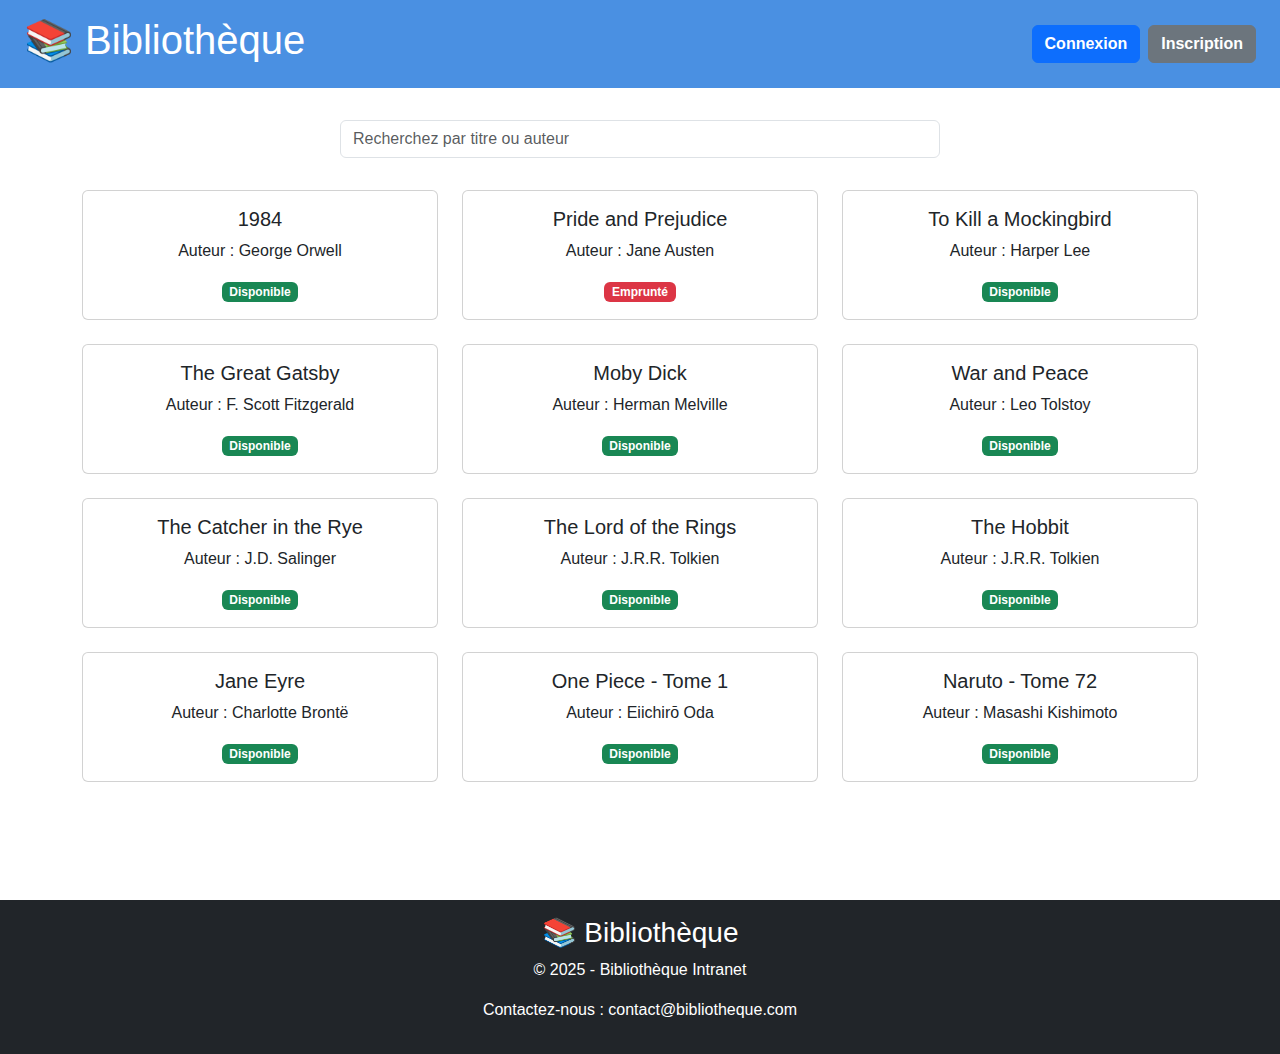
<file: index.html>
<!DOCTYPE html>
<html lang="en">

<head>
  <meta charset="UTF-8">
  <meta name="viewport" content="width=device-width, initial-scale=1.0">
  <title>Intranet Bibliothèque - Accueil</title>
  <!-- Bootstrap 5 CSS -->
  <link href="https://cdn.jsdelivr.net/npm/bootstrap@5.3.0-alpha1/dist/css/bootstrap.min.css" rel="stylesheet">
  <!-- Lien vers la feuille de styles -->
  <link rel="stylesheet" href="./Styles/style.css">
</head>

<body>
  <div class="wrapper d-flex flex-column min-vh-100">
    <!-- Header -->
    <header class="d-flex justify-content-between align-items-center px-4">
      <a href="#" class="logo text-decoration-none text-white" id="logo-link">
        <h1>📚 Bibliothèque</h1>
      </a>
      <div id="user-info" class="d-flex align-items-center">
        <!-- Les informations utilisateur ou boutons s'affichent dynamiquement ici -->
      </div>
    </header>


    <!-- Main Content -->
    <main class="container text-center flex-grow-1">
      <div class="search-bar">
        <input type="text" id="searchInput" class="form-control" placeholder="Recherchez par titre ou auteur">
      </div>
      <div id="bookList" class="row book-list"></div>
    </main>
  </div>

  <!-- Footer -->
  <footer class="bg-dark text-white text-center py-3">
    <div class="footer-logo">
      <h3>📚 Bibliothèque</h3>
    </div>
    <div class="footer-info">
      <p>© 2025 - Bibliothèque Intranet</p>
      <p>Contactez-nous : contact@bibliotheque.com</p>
    </div>
  </footer>

  <!-- Bootstrap 5 JS -->
  <script src="https://cdn.jsdelivr.net/npm/bootstrap@5.3.0-alpha1/dist/js/bootstrap.bundle.min.js"></script>
  <!-- Lien vers le fichier JS -->
  <script src="./Scripts/script.js"></script>
</body>

</html>
</file>
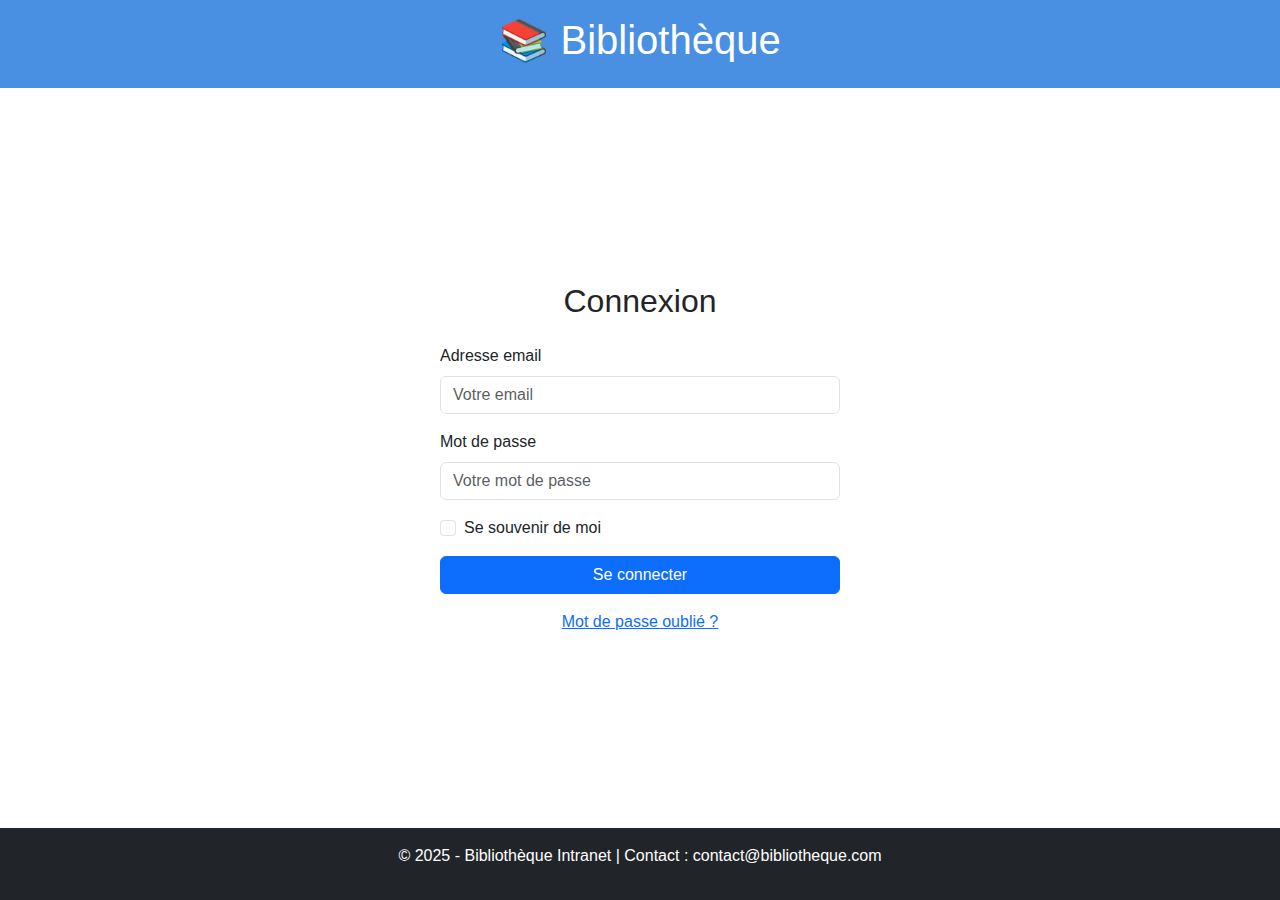
<file: modules/Connexion/login.html>
<!DOCTYPE html>
<html lang="en">
<head>
  <meta charset="UTF-8">
  <meta name="viewport" content="width=device-width, initial-scale=1.0">
  <title>Intranet Bibliothèque - Connexion</title>
  <!-- Bootstrap CSS -->
  <link href="https://cdn.jsdelivr.net/npm/bootstrap@5.3.0-alpha1/dist/css/bootstrap.min.css" rel="stylesheet">
  <!-- Lien vers le style CSS -->
  <link rel="stylesheet" href="./../../Styles/style.css">
</head>
<body>
  <div class="wrapper d-flex flex-column min-vh-100">
    <!-- Header -->
    <header class="d-flex justify-content-center align-items-center px-4">
      <a href="./../../index.html" class="logo text-decoration-none text-white">
        <h1>📚 Bibliothèque</h1>
      </a>
    </header>

    <!-- Contenu principal -->
    <main class="container d-flex flex-column justify-content-center align-items-center flex-grow-1">
      <h2 class="mb-4">Connexion</h2>
      <form id="loginForm" class="w-100" style="max-width: 400px;">
        <div class="mb-3">
          <label for="email" class="form-label">Adresse email</label>
          <input type="email" id="email" class="form-control" placeholder="Votre email" required>
        </div>
        <div class="mb-3">
          <label for="password" class="form-label">Mot de passe</label>
          <input type="password" id="password" class="form-control" placeholder="Votre mot de passe" required>
        </div>
        <div class="mb-3 form-check">
          <input type="checkbox" id="rememberMe" class="form-check-input">
          <label for="rememberMe" class="form-check-label">Se souvenir de moi</label>
        </div>
        <button type="submit" class="btn btn-primary w-100">Se connecter</button>
        <a href="#" class="d-block text-center mt-3">Mot de passe oublié ?</a>
      </form>
    </main>

    <!-- Footer -->
    <footer class="bg-dark text-white text-center py-3">
      <p>© 2025 - Bibliothèque Intranet | Contact : contact@bibliotheque.com</p>
    </footer>
  </div>

  <!-- Bootstrap JS -->
  <script src="https://cdn.jsdelivr.net/npm/bootstrap@5.3.0-alpha1/dist/js/bootstrap.bundle.min.js"></script>
  <!-- Script JS spécifique -->
  <script src="./../../Scripts/login.js"></script>
</body>
</html>
</file>
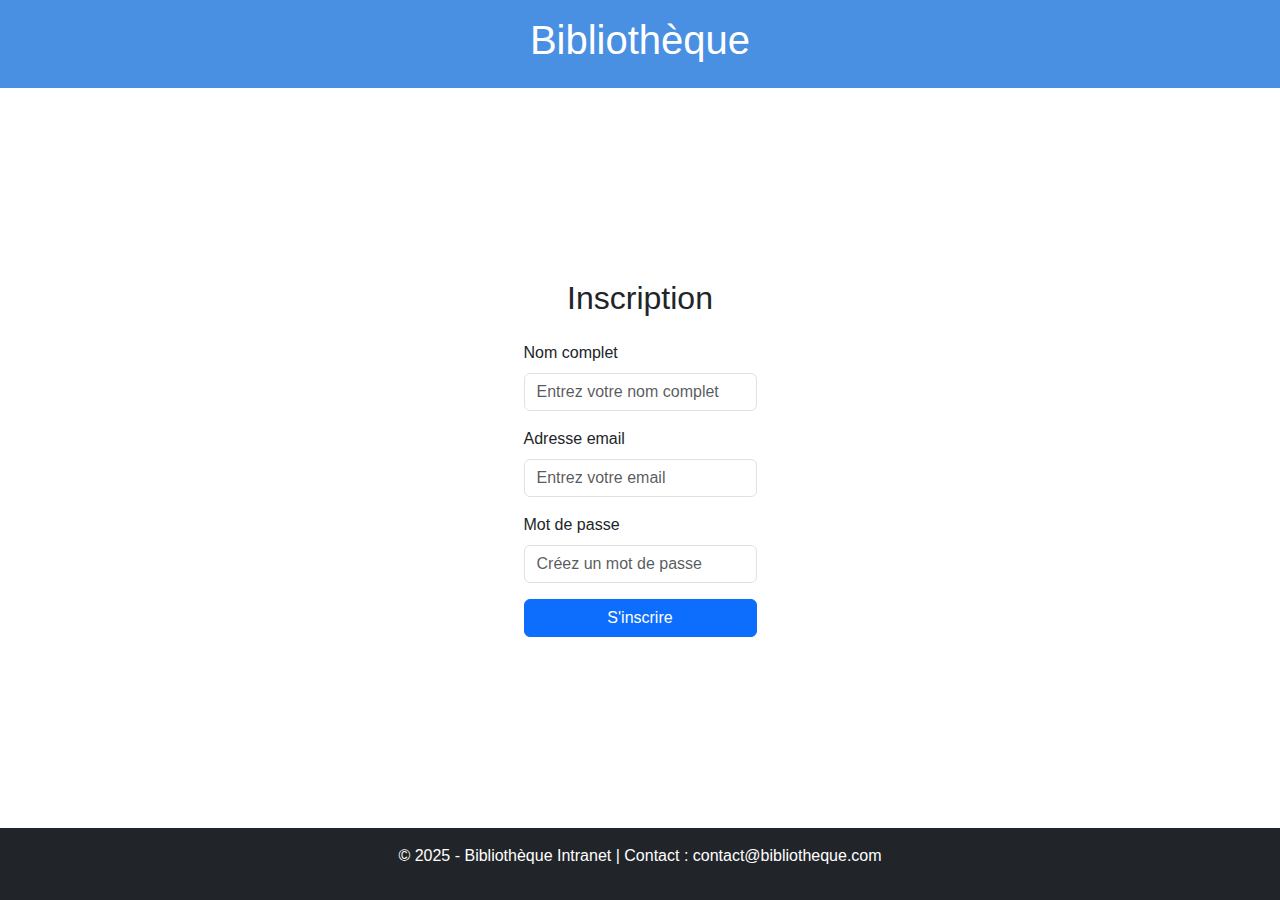
<file: modules/Inscription/signup.html>
<!DOCTYPE html>
<html lang="en">

<head>
  <meta charset="UTF-8">
  <meta name="viewport" content="width=device-width, initial-scale=1.0">
  <title>Intranet Bibliothèque - Inscription</title>
  <!-- Bootstrap CSS -->
  <link href="https://cdn.jsdelivr.net/npm/bootstrap@5.3.0-alpha1/dist/css/bootstrap.min.css" rel="stylesheet">
  <!-- Lien vers le style spécifique -->
  <link rel="stylesheet" href="./../../Styles/style.css">
</head>

<body>
  <div class="wrapper d-flex flex-column min-vh-100">
    <!-- Header -->
    <header class="d-flex justify-content-center align-items-center px-4">
      <a href="./../../index.html" class="logo text-decoration-none text-white">
        <h1> Bibliothèque</h1>
      </a>
    </header>
    <!-- Contenu principal-->
    <main class="container d-flex flex-column justify-content-center align-items-center flex-grow-1">
      <h2 class="text-center mb-4">Inscription</h2>
      <form id="signupForm">
        <div class="mb-3">
          <label for="name" class="form-label">Nom complet</label>
          <input type="text" id="name" class="form-control" placeholder="Entrez votre nom complet" required>
        </div>
        <div class="mb-3">
          <label for="email" class="form-label">Adresse email</label>
          <input type="email" id="email" class="form-control" placeholder="Entrez votre email" required>
        </div>
        <div class="mb-3">
          <label for="password" class="form-label">Mot de passe</label>
          <input type="password" id="password" class="form-control" placeholder="Créez un mot de passe" required>
        </div>
        <button type="submit" class="btn btn-primary w-100">S'inscrire</button>
      </form>
    </main>

    <!-- Footer -->
    <footer class="bg-dark text-white text-center py-3">
      <p>© 2025 - Bibliothèque Intranet | Contact : contact@bibliotheque.com</p>
    </footer>
  </div>

  <!-- Bootstrap JS -->
  <script src="https://cdn.jsdelivr.net/npm/bootstrap@5.3.0-alpha1/dist/js/bootstrap.bundle.min.js"></script>
  <!-- Script JS spécifique -->
  <script src="./../../Scripts/signup.js"></script>
</body>

</html>
</file>
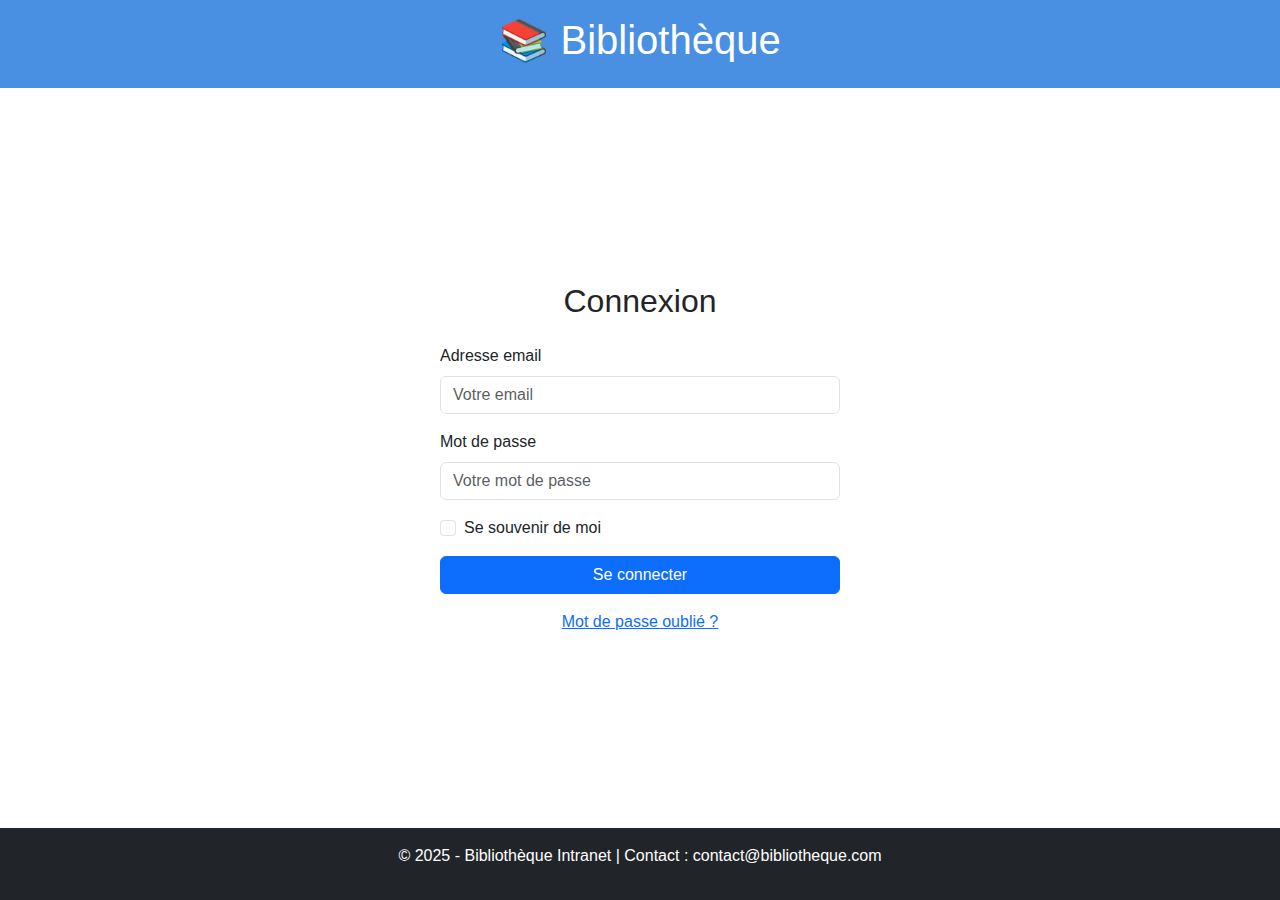
<file: modules/Membre/member.html>
<!DOCTYPE html>
<html lang="en">
<head>
  <meta charset="UTF-8">
  <meta name="viewport" content="width=device-width, initial-scale=1.0">
  <title>Intranet Bibliothèque - Espace Membre</title>
  <!-- Bootstrap CSS -->
  <link href="https://cdn.jsdelivr.net/npm/bootstrap@5.3.0-alpha1/dist/css/bootstrap.min.css" rel="stylesheet">
  <!-- Lien vers le style CSS -->
  <link rel="stylesheet" href="./../../Styles/style.css">
</head>
<body>
  <div class="wrapper d-flex flex-column min-vh-100">
    <!-- Header -->
    <header class="d-flex justify-content-between align-items-center px-4">
        <a href="./../../index.html" class="logo text-decoration-none text-white">
          <h1>📚 Bibliothèque</h1>
        </a>
        <div id="user-info" class="d-flex align-items-center">
          <!-- Les informations utilisateur s'affichent dynamiquement ici -->
        </div>
      </header>
      
      
      

    <!-- Contenu principal -->
    <main class="container flex-grow-1 d-flex flex-column justify-content-center align-items-center">
      <h2>Bienvenue dans l'Espace Membre</h2>
    </main>

    <!-- Footer -->
    <footer class="bg-dark text-white text-center py-3">
      <p>© 2025 - Bibliothèque Intranet | Contact : contact@bibliotheque.com</p>
    </footer>
  </div>

  <!-- Bootstrap JS -->
  <script src="https://cdn.jsdelivr.net/npm/bootstrap@5.3.0-alpha1/dist/js/bootstrap.bundle.min.js"></script>
  <!-- Script JS spécifique -->
  <script src="./../../Scripts/member.js"></script>
</body>
</html>
</file>
<file: Styles/style.css>
body {
  font-family: Arial, sans-serif;
  margin: 0;
  padding: 0;
}

header, footer {
  background-color: #4A90E2;
  color: white;
  padding: 1rem;
}

.wrapper {
  display: flex;
  flex-direction: column;
  min-height: 100vh;
}

.flex-grow-1 {
  flex: 1;
}

.search-bar {
  margin: 2rem auto;
  max-width: 600px;
}

footer {
  background-color: #4A90E2;
  color: white;
  text-align: center;
  padding: 1rem;
}

/* Lien vers l'espace membre */
#user-info a {
  font-weight: bold;
  color: white;
}

#user-info a:hover {
  text-decoration: underline;
}

/* Bouton de déconnexion */
#logout-btn {
  background-color: #e74c3c;
  color: white;
  border: none;
  padding: 0.5rem 1rem;
  font-size: 0.875rem;
  border-radius: 5px;
  cursor: pointer;
}

#logout-btn:hover {
  background-color: #c0392b;
}
</file>
